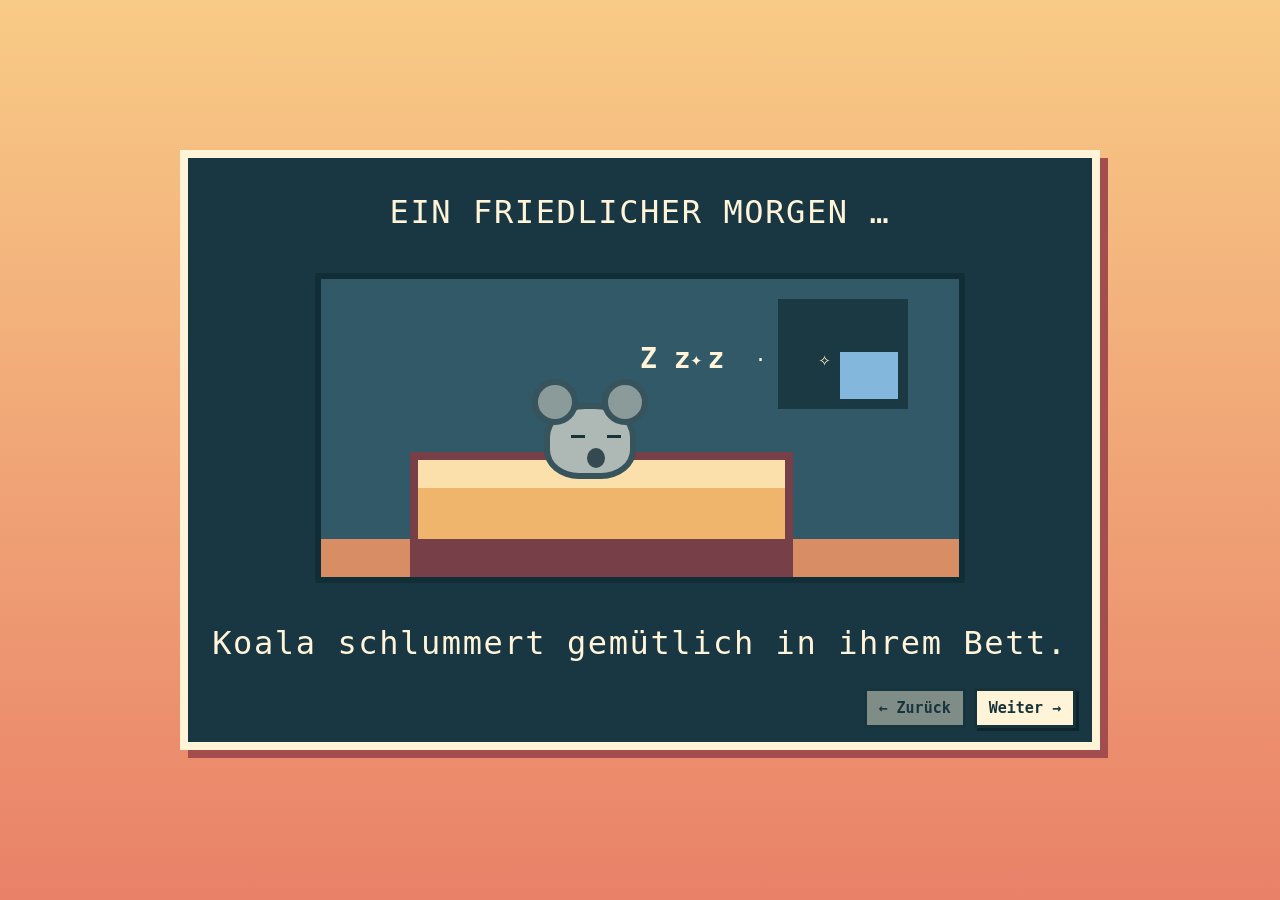
<file: index.html>
<!doctype html>
<html lang="de">
  <head>
    <meta charset="UTF-8" />
    <meta name="viewport" content="width=device-width, initial-scale=1.0" />
    <meta name="theme-color" content="#254f51" />
    <title>Der Tag des Koalas</title>
    <link rel="stylesheet" href="styles.css" />
  </head>
  <body>
    <main class="game-shell">
      <section id="intro" class="intro-screen" aria-label="Vorspann">
        <div class="intro-copy top-copy">EIN FRIEDLICHER MORGEN …</div>
        <div class="intro-bedroom" aria-hidden="true">
          <span class="moon"></span><span class="window-frame"></span><span class="stars">✦ · ✧</span>
          <span class="intro-bed"></span><span class="sleeping-koala"><i></i><b></b></span>
          <span class="zzz">Z z z</span><span class="noise">RUMMS!</span>
        </div>
        <div class="intro-copy bottom-copy" id="intro-caption">Koala schlummert gemütlich in ihrem Bett.</div>
        <div class="intro-controls" aria-label="Vorspann steuern">
          <button id="intro-previous" disabled>← Zurück</button>
          <button id="intro-next">Weiter →</button>
        </div>
      </section>

      <section id="game" class="game" hidden>
        <header class="hud">
          <div><p class="eyebrow">DER TAG DES KOALAS</p><h1 id="room-title">Schlafzimmer</h1></div>
          <div class="progress-wrap"><button id="restart" aria-label="Spiel neu beginnen">↻ Neustart</button></div>
        </header>

        <section id="scene" class="scene bedroom" aria-label="Schlafzimmer-Szene">
          <div class="room-art" aria-hidden="true">
            <span class="wall-window"><i></i></span><span class="wall-picture">♥</span>
            <span class="bed"><i></i><b></b></span><span class="koala"><i></i><b></b></span>
            <span class="rug"></span><span class="kitchen-door bedroom-kitchen-door"></span><button id="bedroom-door" class="bedroom-door-hit" type="button" aria-label="Tür zur Küche öffnen"></button>
            <span class="counter"><i></i><b></b></span><span class="fridge"></span><span class="oven"></span><span class="kitchen-cupboards"><i></i><b></b><em></em></span><button id="cupboard-door" class="cupboard-door-hit" type="button" aria-label="Rechte Schranktür öffnen"></button><span class="bunny-trail"><i></i><b></b><em></em></span><span class="kitchen-door"></span><button id="kitchen-bedroom-door" class="kitchen-bedroom-door-hit" type="button" aria-label="Tür zum Schlafzimmer öffnen"></button><span class="cupboard-inside"></span>
            <span class="cellar-stairs"></span><span class="crates"></span>
            <span class="porch"></span><span class="postboxes"><i></i><b></b><em></em></span>
            <span class="mobile-kitchen"><span class="mobile-fridge"></span><span class="mobile-cupboards"></span><button id="mobile-cupboard-door" class="mobile-cupboard-door" type="button" aria-label="Rechte Schranktür öffnen"></button><span class="mobile-counter"></span><span class="mobile-oven"></span><span class="mobile-door"></span><span class="mobile-paws"><i></i><b></b><em></em></span></span>
          </div>
          <div id="hotspots" class="hotspots"></div>
          <form id="cupboard-puzzle" class="cupboard-puzzle" hidden>
            <label for="cupboard-code">Kiste verschlossen</label>
            <div><input id="cupboard-code" type="text" autocomplete="off" autocapitalize="characters" placeholder="CODE" aria-describedby="code-feedback" /><button>Öffnen</button></div>
            <p id="code-feedback" aria-live="polite"></p>
          </form>
        </section>

        <section class="dialogue" aria-live="polite">
          <span class="speaker">KOALA</span>
          <p id="dialogue-text">„Hmm? Was war das für ein Lärm?“</p>
          <button id="next-dialogue" hidden>Weiter</button>
        </section>
        <div class="story-logo" aria-hidden="true"><span>DER TAG DES</span><strong>KOALAS</strong></div>
      </section>
    </main>
    <script src="game.js"></script>
  </body>
</html>
</file>
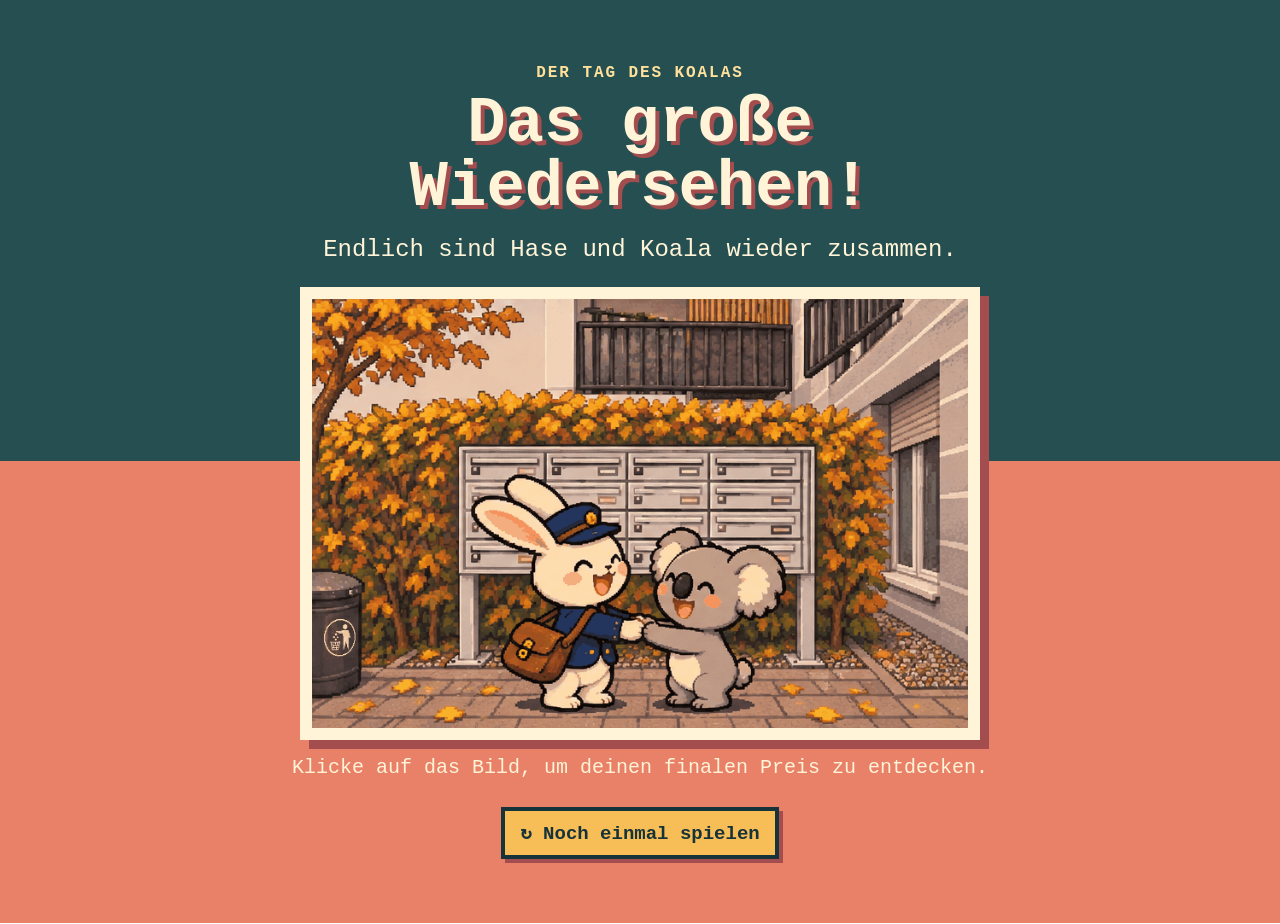
<file: finale/index.html>
<!doctype html>
<html lang="de">
  <head>
    <meta charset="UTF-8" />
    <meta name="viewport" content="width=device-width, initial-scale=1.0" />
    <meta name="theme-color" content="#254f51" />
    <meta name="description" content="Das Wiedersehen von Hase und Koala." />
    <title>Das große Wiedersehen · Der Tag des Koalas</title>
    <link rel="stylesheet" href="finale.css" />
  </head>
  <body>
    <main class="finale" aria-labelledby="finale-title">
      <p class="eyebrow">DER TAG DES KOALAS</p>
      <h1 id="finale-title">Das große Wiedersehen!</h1>
      <p class="lead">Endlich sind Hase und Koala wieder zusammen.</p>

      <button id="flip-card" class="flip-card" type="button" aria-pressed="false" aria-describedby="flip-hint">
        <span class="flip-card-inner">
          <span class="card-face card-front">
            <img src="../img/finale.gif" alt="Das Finale von Hase und Koala." />
          </span>
          <span class="card-face card-back">
            <img src="../img/gift.gif" alt="Ein Geschenk für den finalen Preis." />
          </span>
        </span>
      </button>
      <p id="flip-hint" class="flip-hint">Klicke auf das Bild, um deinen finalen Preis zu entdecken.</p>

      <a id="restart" class="restart" href="../">↻ Noch einmal spielen</a>
    </main>
    <script>
      document.querySelector('#restart').addEventListener('click', () => {
        localStorage.removeItem('koala-party-state');
      });

      const flipCard = document.querySelector('#flip-card');
      const flipHint = document.querySelector('#flip-hint');
      flipCard.addEventListener('click', () => {
        if (flipCard.classList.contains('is-flipped')) {
          window.location.assign('https://my.latticetraining.com/form/add/D95F5B6A-BC9C-4FA5-AA8E-3402621CF8DC');
          return;
        }

        const isFlipped = flipCard.classList.toggle('is-flipped');
        flipCard.setAttribute('aria-pressed', String(isFlipped));
        flipHint.textContent = isFlipped
          ? 'Klicke auf das Geschenk, um deinen finalen Preis zu öffnen.'
          : 'Klicke auf das Bild, um deinen finalen Preis zu entdecken.';
      });
    </script>
  </body>
</html>
</file>
<file: styles.css>
:root { --ink:#17333a; --paper:#fff4d8; --coral:#ed795f; --gold:#f7bd56; --teal:#254f51; --mint:#91c9ac; --sky:#8bb9d8; }
* { box-sizing:border-box; }
body { margin:0; min-height:100vh; color:var(--ink); background:linear-gradient(#f8cb86,#e98168); font-family:monospace; font-size:20px; overflow:hidden; }
button { font:inherit; cursor:pointer; }
.game-shell { width:min(960px,100%); height:100dvh; margin:auto; padding:20px; display:grid; place-items:center; overflow:hidden; }
.intro-screen,.game { width:100%; }
.intro-screen[hidden],.game[hidden] { display:none !important; }
.intro-screen { position:relative; overflow:hidden; min-height:600px; padding:35px 20px 80px; display:flex; flex-direction:column; justify-content:space-between; background:#183743; border:8px solid var(--paper); box-shadow:8px 8px 0 #a44d4e; transition:opacity .65s ease, transform .65s ease; }
.intro-screen.fade-out { opacity:0; transform:translateY(-10px); pointer-events:none; }
.intro-copy { color:var(--paper); text-align:center; letter-spacing:.05em; font-size:clamp(20px,3vw,32px); z-index:2; }
.intro-bedroom { position:relative; height:310px; margin:20px auto; width:min(650px,100%); overflow:hidden; background:#315968; border:6px solid #112d36; box-shadow:inset 0 -38px #d88d64; }
.moon { position:absolute; right:13%; top:28px; width:48px;height:48px;border-radius:50%; background:#ffe0a1; box-shadow:0 0 0 7px #f6b867; }
.window-frame { position:absolute; right:8%; top:20px; width:130px; height:110px; border:10px solid #1a3942; background:#83b8dc; box-shadow:inset 0 43px #1a3942, inset 52px 0 #1a3942; }
.stars { position:absolute;right:17%;top:68px;color:#fff4d8;letter-spacing:20px; }
.intro-bed { position:absolute; bottom:30px; left:14%; width:60%; height:95px; background:#efb56d; border:8px solid #773f48; box-shadow:inset 0 28px #fce0ac, 0 30px #773f48; }
.sleeping-koala,.koala { position:absolute; width:92px;height:76px; border-radius:45% 45% 38% 38%; background:#aeb9b5; border:6px solid #37535b; }
.sleeping-koala { bottom:98px; left:35%; animation:breathe 1.8s infinite; }
.sleeping-koala:before,.koala:before,.sleeping-koala:after,.koala:after { content:""; position:absolute; top:-30px; width:34px; height:34px; border-radius:50%; background:#8a9b99; border:6px solid #37535b; }
.sleeping-koala:before,.koala:before { left:-18px; }
.sleeping-koala:after,.koala:after { right:-18px; }
.sleeping-koala i,.koala i { position:absolute; z-index:2; left:37px; top:39px; width:18px; height:20px; border-radius:50%; background:#344a50; }
.sleeping-koala b { position:absolute; z-index:2; left:21px; top:26px; width:14px; height:3px; background:#17333a; box-shadow:36px 0 #17333a; }
.koala b { position:absolute; z-index:2; left:20px; top:23px; width:13px; height:13px; border-radius:50%; background:#17333a; box-shadow:39px 0 #17333a; }
.intro-screen.wake .sleeping-koala b { left:20px; top:23px; width:13px; height:13px; border-radius:50%; box-shadow:39px 0 #17333a; }
.zzz { position:absolute;left:50%;top:63px;color:#fff4d8;font:700 28px monospace;animation:float 1.6s infinite; }
.noise { position:absolute; left:11%; top:50px; color:#ffdc72; font:700 26px monospace; opacity:0; transform:rotate(-12deg) scale(.5); }
.intro-screen.wake .noise { animation:noise .8s forwards; }.intro-screen.wake .sleeping-koala{animation:jump .35s 2;}.intro-screen.wake .zzz{display:none;}
.intro-controls { position:absolute; z-index:4; right:16px; bottom:14px; display:flex; gap:8px; }.intro-controls button { padding:8px 12px; color:var(--ink); background:var(--paper); border:3px solid var(--ink); box-shadow:3px 3px 0 #0e252b; font:700 15px monospace; }.intro-controls button:disabled { opacity:.45; cursor:not-allowed; box-shadow:none; }
.hud{display:flex;justify-content:space-between;align-items:start;margin-bottom:14px;}.eyebrow{font:700 14px monospace;color:#a44d4e;margin:0 0 8px;}h1{font:700 24px monospace;margin:0;}.progress-wrap{display:flex;gap:12px;align-items:center;font-size:18px}.progress-wrap button{background:var(--gold);border:3px solid var(--ink);min-height:38px;line-height:22px;padding:5px 8px;white-space:nowrap;}
.room-nav{display:flex;gap:8px;flex-wrap:wrap;margin-bottom:14px}.room-nav button{border:3px solid var(--ink);background:var(--paper);padding:8px 14px;box-shadow:3px 3px 0 var(--ink)}.room-nav button.active{background:var(--gold)}.room-nav button:disabled{opacity:.4;cursor:not-allowed}
.scene{position:relative;overflow:hidden;min-height:440px;border:7px solid var(--ink);background:#8bb9d8;box-shadow:7px 7px 0 #a44d4e}.scene-tag{position:absolute;z-index:5;left:14px;top:12px;padding:8px;background:#fff4d8;border:3px solid var(--ink);font-size:18px}.room-art{position:absolute;inset:0;overflow:hidden}.scene:after{content:"";position:absolute;bottom:0;left:0;right:0;height:86px;background:#b87359;border-top:8px solid #8c4f49}
.wall-window{position:absolute;right:12%;top:52px;width:155px;height:130px;background:#a8d8ec;border:10px solid #315968;box-shadow:inset 65px 0 #315968,inset 0 54px #315968}.wall-window i{position:absolute;right:13px;top:20px;width:28px;height:28px;border-radius:50%;background:#fff2a5}.wall-picture{position:absolute;left:15%;top:65px;width:60px;height:65px;text-align:center;padding-top:16px;background:#fff4d8;border:7px solid #9b5a4c;color:#ed795f}
.bed{position:absolute;bottom:82px;left:17%;width:54%;height:120px;background:#e58d70;border:8px solid #773f48;box-shadow:inset 0 35px #fee2b1}.bed i{position:absolute;left:12px;top:8px;width:45%;height:35px;background:#fff4d8}.bed b{position:absolute;bottom:-45px;left:5px;width:18px;height:45px;background:#773f48;box-shadow:calc(54vw - 140px) 0 #773f48}.koala{bottom:143px;left:41%;z-index:1}.rug{position:absolute;bottom:10px;left:32%;width:280px;height:55px;border-radius:50%;background:#f4bd6a;border:6px solid #8e4e4a}.door{position:absolute;right:6%;bottom:86px;width:90px;height:205px;background:#84524e;border:8px solid #603a40}.door:after{content:"";position:absolute;right:12px;top:100px;width:12px;height:12px;background:#f7bd56}
.counter{display:none;position:absolute;bottom:84px;left:27%;width:42%;height:125px;background:#eeb671;border:8px solid #80494a;box-shadow:inset 0 35px #fff0c5}.counter i,.counter b{display:none}.fridge,.oven{display:none;position:absolute;left:5%;bottom:84px;width:110px;height:245px;background:#b5dad4;border:8px solid #3d6163;box-shadow:inset 0 108px #3d6163}.oven{left:47%;bottom:84px;width:92px;height:115px;background:#e98168;box-shadow:none}.oven:after{content:"";position:absolute;left:18px;top:40px;width:44px;height:40px;background:#264750}.kitchen-cupboards,.kitchen-door{display:none}.kitchen .wall-window,.kitchen .wall-picture,.kitchen .bed,.kitchen .koala,.kitchen .rug,.kitchen .door{display:none}.kitchen{background:#f0c979}.kitchen:after{background:#cf8060;border-top-color:#8c4f49}.kitchen .counter,.kitchen .fridge,.kitchen .oven,.kitchen .kitchen-cupboards,.kitchen .kitchen-door{display:block}.kitchen-cupboards{position:absolute;left:48%;top:48px;width:330px;height:82px;border:8px solid #80494a;transform:translateX(-50%);background:linear-gradient(90deg,#e98068 0 31%,#80494a 31% 34%,#efad61 34% 64%,#80494a 64% 67%,#9bbfa3 67% 100%)}.kitchen-cupboards i,.kitchen-cupboards b,.kitchen-cupboards em{display:none}.kitchen-door{position:absolute;right:4%;bottom:84px;width:90px;height:210px;background:#8c5850;border:8px solid #603a40}.kitchen-door:before{content:"";position:absolute;right:12px;top:108px;width:12px;height:12px;background:#f7bd56}
.cellar{background:#52666a}.cellar-stairs,.crates{display:none}.cellar .wall-window,.cellar .wall-picture,.cellar .bed,.cellar .koala,.cellar .rug,.cellar .door{display:none}.cellar .cellar-stairs{display:block;position:absolute;right:5%;bottom:84px;width:310px;height:270px;background:repeating-linear-gradient(#36474e 0 24px,#9a6554 24px 48px);transform:skewY(-10deg);border:8px solid #35454a}.cellar .crates{display:block;position:absolute;left:14%;bottom:84px;width:220px;height:180px;background:repeating-linear-gradient(90deg,#9c674e 0 70px,#603e3b 70px 82px),repeating-linear-gradient(#b67c58 0 56px,#603e3b 56px 68px);border:7px solid #603e3b}
.doorstep{background:#8cc1d7}.porch,.postboxes{display:none}.doorstep .wall-window,.doorstep .wall-picture,.doorstep .bed,.doorstep .koala,.doorstep .rug,.doorstep .door{display:none}.doorstep .porch{display:block;position:absolute;bottom:82px;left:0;right:0;height:180px;background:repeating-linear-gradient(90deg,#d39568 0 35px,#9e644e 35px 42px);border-top:9px solid #7a4c44}.doorstep .postboxes{display:block;position:absolute;left:15%;bottom:120px;width:330px;height:165px;background:#e98068;border:8px solid #713f43;box-shadow:110px 0 #efaf62,220px 0 #7db6a0}.postboxes i,.postboxes b,.postboxes em{position:absolute;top:46px;left:20px;width:56px;height:12px;background:#673a42;box-shadow:110px 0 #673a42,220px 0 #673a42}.postboxes b{top:102px;background:#ffe8ad;box-shadow:110px 0 #ffe8ad,220px 0 #ffe8ad}.postboxes em{display:none}
.hotspots{position:absolute;inset:0;z-index:4;pointer-events:none}.hotspot{position:absolute;pointer-events:auto;padding:8px 12px;color:#17333a;background:#fff4d8;border:3px solid #17333a;box-shadow:3px 3px 0 #17333a;font-size:16px;animation:pulse 1.7s infinite}.hotspot:hover,.hotspot:focus{background:#f7bd56;transform:translate(-2px,-2px);outline:none}.hotspot.done{display:none}.dialogue{margin-top:18px;min-height:105px;padding:14px 18px;background:#fff4d8;border:5px solid var(--ink);box-shadow:6px 6px 0 #a44d4e}.speaker{font:700 13px monospace;color:#a44d4e}.dialogue p{margin:6px 0 0;font-size:22px}.dialogue button{float:right;background:var(--gold);border:3px solid var(--ink);padding:3px 10px}
.story-logo{display:none}
.scene.celebration:before{content:"✦  ✧  ★  ✦  ✧  ★  ✦";position:absolute;z-index:6;inset:44px 0 auto;color:#fff4a3;text-align:center;font:700 28px monospace;letter-spacing:12px;animation:float 1.2s infinite}.scene.celebration .room-art:before{content:"PARTY!";position:absolute;z-index:3;left:36%;top:25%;padding:14px;background:#ed795f;color:#fff4d8;border:5px solid #17333a;font:700 24px monospace;transform:rotate(-6deg)}
.kitchen .kitchen-cupboards i { display:block; position:absolute; left:43px; top:50px; width:18px; height:7px; background:#673a42; box-shadow:102px 0 #673a42,204px 0 #673a42; }
.cupboard-door-hit,.mobile-cupboard-door,.bedroom-door-hit,.kitchen-bedroom-door-hit { display:none; }.kitchen .cupboard-door-hit { display:block; position:absolute; z-index:3; left:calc(48% + 55px); top:48px; width:102px; height:82px; padding:0; border:0; background:transparent; cursor:pointer; }.bedroom .bedroom-door-hit { display:block; position:absolute; z-index:3; right:6%; bottom:86px; width:90px; height:205px; padding:0; border:0; background:transparent; cursor:pointer; }.kitchen .kitchen-bedroom-door-hit { display:block; position:absolute; z-index:3; right:4%; bottom:84px; width:90px; height:210px; padding:0; border:0; background:transparent; cursor:pointer; }.kitchen .cupboard-door-hit:focus-visible,.mobile-cupboard-door:focus-visible,.bedroom-door-hit:focus-visible,.kitchen-bedroom-door-hit:focus-visible { outline:3px solid #f7bd56; outline-offset:-5px; }
.kitchen .fridge:after { content:""; position:absolute; left:84px; top:38px; width:7px; height:44px; background:#315b60; box-shadow:0 110px #315b60; }
.kitchen .oven:before { content:""; position:absolute; left:18px; top:15px; width:44px; height:7px; background:#80494a; }
.bunny-trail { display:none; }
.kitchen .bunny-trail { display:block; position:absolute; left:47%; top:144px; width:140px; height:105px; z-index:2; transform:rotate(-18deg); }
.bunny-trail i,.bunny-trail b,.bunny-trail em { position:absolute; width:16px; height:12px; border-radius:45% 45% 55% 55%; background:#8e5b50; }
.bunny-trail i:before,.bunny-trail b:before,.bunny-trail em:before { content:""; position:absolute; left:-2px; top:-12px; width:5px; height:13px; border-radius:50%; background:#8e5b50; box-shadow:13px 0 #8e5b50; }
.bunny-trail i:after,.bunny-trail b:after,.bunny-trail em:after { content:""; position:absolute; left:5px; top:-15px; width:5px; height:15px; border-radius:50%; background:#8e5b50; }
.bunny-trail i { left:-12px; top:30px; transform:rotate(-9deg); }.bunny-trail b { left:48px; top:22px; transform:rotate(7deg); }.bunny-trail em { left:91px; top:9px; transform:rotate(-9deg); }
.cupboard-inside { display:none; }
.mobile-kitchen { display:none; }
.cupboard { background:#3d4146; }
.cupboard:after { background:#6a4d43; border-top-color:#422f31; }
.cupboard .wall-window,.cupboard .wall-picture,.cupboard .bed,.cupboard .koala,.cupboard .rug,.cupboard .door,.cupboard .counter,.cupboard .fridge,.cupboard .oven,.cupboard .kitchen-cupboards,.cupboard .bunny-trail,.cupboard .kitchen-door,.cupboard .cellar-stairs,.cupboard .crates,.cupboard .porch,.cupboard .postboxes { display:none; }
.cupboard .cupboard-inside { display:block; position:absolute; left:13%; right:13%; top:35px; bottom:86px; border:12px solid #6b443d; background:repeating-linear-gradient(#aa704f 0 105px,#5c3935 105px 120px); box-shadow:inset 0 0 0 10px #382d31; }
.cupboard .cupboard-inside:before { content:""; position:absolute; left:50%; top:58px; width:210px; height:120px; transform:translateX(-50%); background:#d49455; border:10px solid #693d38; box-shadow:inset 0 38px #eeb873; }
.cupboard .cupboard-inside:after { content:"✦"; position:absolute; left:50%; top:104px; width:34px; height:34px; transform:translateX(-50%); text-align:center; padding-top:3px; color:#f9dc7d; background:#58383a; border:6px solid #2f292f; }
.cupboard .hotspot[data-action="back"] { left:8%!important; right:auto!important; top:3%!important; bottom:auto!important; }
.cupboard-puzzle { position:absolute; z-index:6; left:50%; bottom:22px; width:min(520px,88%); transform:translateX(-50%); padding:10px 14px; color:#fff4d8; background:#23383e; border:4px solid #fff4d8; box-shadow:5px 5px 0 #1a2025; font-size:16px; text-align:center; }
.cupboard-puzzle label { display:block; margin-bottom:8px; }.cupboard-puzzle input { width:140px; padding:7px; border:3px solid #17333a; font:700 17px monospace; text-transform:uppercase; }.cupboard-puzzle button { margin-left:6px; padding:7px 10px; color:#17333a; background:#f7bd56; border:3px solid #17333a; font:700 15px monospace; }.cupboard-puzzle p { min-height:18px; margin:7px 0 0; color:#ffd68a; }
.letter-found .cupboard-inside:before { content:"WO TRÄUME\A NACHTS WOHNEN,\A LIEGT IM SCHATTEN\A DER NÄCHSTE HINWEIS."; white-space:pre; left:50%; top:32px; width:260px; height:180px; padding-top:24px; color:#3d4146; background:#fff0c5; border-color:#c89d62; box-shadow:none; font:700 17px monospace; line-height:1.7; text-align:center; transform:translateX(-50%) rotate(-3deg); }.letter-found .cupboard-inside:after { display:none; }
@keyframes breathe{50%{transform:translateY(5px) scaleY(.96)}}@keyframes float{50%{transform:translateY(-10px)}}@keyframes noise{20%,70%{opacity:1;transform:rotate(-12deg) scale(1.1)}100%{opacity:1;transform:rotate(-12deg) scale(1)}}@keyframes jump{50%{transform:translateY(-28px)}}@keyframes pulse{50%{box-shadow:3px 3px 0 var(--ink),0 0 0 5px #f7bd5666}}
@media (max-width:600px), (hover:none) and (pointer:coarse), (max-width:900px) and (orientation:landscape){.game-shell{padding:10px}.intro-screen{min-height:560px}.scene{min-height:420px}.scene-tag{font-size:14px}.hud{align-items:center}h1{font-size:22px}.eyebrow{font-size:12px}.progress-wrap{font-size:19px}.room-nav{gap:5px}.room-nav button{padding:6px 8px;font-size:19px}.wall-window{right:4%;transform:scale(.75);transform-origin:top right}.bed{left:4%;width:71%}.koala{left:36%}.postboxes{transform:scale(.7);transform-origin:left bottom!important}.cellar-stairs{transform:scale(.72) skewY(-10deg)!important;transform-origin:bottom right!important}.dialogue p{font-size:23px}}@media(prefers-reduced-motion:reduce){*,*:before,*:after{animation-duration:.01ms!important;animation-iteration-count:1!important;scroll-behavior:auto!important}}
@media (max-width:600px), (hover:none) and (pointer:coarse), (max-width:900px) and (orientation:landscape){
  .scene{min-height:360px}.hotspot{max-width:calc(100% - 16px);padding:6px 8px;font-size:13px;white-space:nowrap}
  .kitchen-cupboards{width:260px!important;height:70px!important;top:32px!important}
  .kitchen .fridge{left:3%;bottom:70px;width:78px;height:180px}.kitchen .counter{left:24%;bottom:70px;width:52%;height:102px}.kitchen .oven{left:45%;bottom:70px;width:68px;height:88px}.kitchen .kitchen-door{right:3%;bottom:70px;width:65px;height:170px}
  .kitchen .fridge:after{left:58px;top:26px;height:33px;box-shadow:0 79px #315b60}.kitchen .oven:before{left:10px;top:10px;width:38px}.kitchen .oven:after{left:12px;top:32px;width:32px;height:30px}
  .kitchen .hotspot[data-action="cupboard"]{left:auto!important;right:8px;top:19%!important}.kitchen .hotspot[data-action="back"]{left:auto!important;right:8px;top:62%!important}
  .cupboard .cupboard-inside{left:7%;right:7%;top:24px;bottom:70px}.cupboard-puzzle{bottom:10px;font-size:12px}.cupboard-puzzle input{width:110px;font-size:14px}
}
@media (max-width:600px), (hover:none) and (pointer:coarse), (max-width:900px) and (orientation:landscape){
  .kitchen .room-art > span:not(.mobile-kitchen){display:none!important}.kitchen .mobile-kitchen{position:absolute;inset:0;display:grid!important;grid-template-columns:20% 1fr 17%;grid-template-rows:29% 1fr;gap:16px;padding:26px 22px 76px;background:#f0c979}.kitchen .cupboard-door-hit{display:none!important}.mobile-cupboard-door{display:block;position:absolute;z-index:3;left:calc(27% + 120px);bottom:calc(64px + 85px + 52px);width:60px;height:52px;padding:0;border:0;background:transparent;cursor:pointer}
  .mobile-fridge{grid-row:1 / 3;background:linear-gradient(#b5dad4 0 47%,#3d6163 47% 51%,#b5dad4 51%);border:5px solid #3d6163;box-shadow:inset -10px 0 #8db9b6;transform:scale(.86);transform-origin:center}.mobile-fridge:after{content:"";display:block;width:4px;height:31%;margin:14px 8px 0 auto;background:#315b60;box-shadow:0 calc(100% + 26px) #315b60}
  .mobile-cupboards{grid-column:2;grid-row:1;border:5px solid #80494a;background:linear-gradient(90deg,#e98068 0 31%,#80494a 31% 34%,#efad61 34% 64%,#80494a 64% 67%,#9bbfa3 67%);transform:scale(.88);transform-origin:center}.mobile-counter{grid-column:2;grid-row:2;border:5px solid #80494a;background:linear-gradient(#fff0c5 0 26%,#eeb671 26%);transform:scale(.88);transform-origin:center}.mobile-oven{grid-column:2;grid-row:2;align-self:end;justify-self:center;width:54px;height:72px;border:5px solid #80494a;background:#e98168;box-shadow:inset 0 17px #f5b171}.mobile-oven:after{content:"";display:block;width:28px;height:23px;margin:12px auto;background:#264750}.mobile-door{grid-column:3;grid-row:1 / 3;border:5px solid #603a40;background:#8c5850;transform:scale(.86);transform-origin:center}.mobile-door:after{content:"";display:block;width:9px;height:9px;margin:45px 6px 0 auto;background:#f7bd56}
  .mobile-paws{position:absolute;left:38%;top:27%;color:#8e5b50;font:16px monospace;letter-spacing:5px;transform:rotate(-18deg)}
  .kitchen .hotspot[data-action="cupboard"]{top:7%!important;right:7px}.kitchen .hotspot[data-action="back"]{top:70%!important;right:7px}
}
@media (max-width:600px), (hover:none) and (pointer:coarse), (max-width:900px) and (orientation:landscape){
  .game-shell{height:100dvh;padding:8px;place-items:start stretch}.game{height:auto;display:block}
  .hud{margin:0;align-items:center}.eyebrow{display:none}h1{font-size:18px}.progress-wrap button{min-height:31px;padding:3px 6px;font-size:13px}
  .scene{height:auto;min-height:0;aspect-ratio:1 / 1}.dialogue{min-height:67px;margin:8px 0 0;padding:8px 10px;border-width:4px}.speaker{font-size:11px}.dialogue p{margin-top:3px;font-size:18px}
  .scene:after{height:62px}.kitchen .fridge,.kitchen .counter,.kitchen .oven,.kitchen .kitchen-door{bottom:62px}.cupboard .cupboard-inside{bottom:62px}
}
@media (max-width:900px) and (orientation:landscape){
  .game-shell{height:100dvh;padding:8px;overflow:hidden}.game{height:100%;max-height:100%;min-height:0;display:grid;grid-template-columns:minmax(0,1fr) 220px;grid-template-rows:32px minmax(0,1fr);gap:8px;overflow:hidden}
  .hud{grid-column:1 / 3;grid-row:1;min-height:0}.scene{grid-column:1;grid-row:2;height:100%;max-height:100%;min-height:0;aspect-ratio:auto}.dialogue{grid-column:2;grid-row:2;min-height:0;max-height:100%;margin:0;padding:10px;font-size:15px;overflow:auto}.dialogue p{font-size:17px}
  .kitchen .mobile-kitchen{padding:18px 28px 66px;gap:20px}.kitchen .hotspot[data-action="cupboard"]{top:8%!important;right:10px}.kitchen .hotspot[data-action="back"]{top:66%!important;right:10px}
  .cupboard-puzzle{bottom:8px;width:min(440px,82%)}
}
@media (max-width:600px) and (orientation:portrait), (hover:none) and (pointer:coarse) and (orientation:portrait){
  .scene .room-art{transform:scale(.76);transform-origin:center center}
  .hotspot{font-size:12px;padding:5px 7px}
  .bedroom .room-art{transform:none}
  .bedroom .wall-window{right:6%;top:24px;transform:scale(.52);transform-origin:top right}.bedroom .wall-picture{left:9%;top:42px;transform:scale(.72);transform-origin:top left}
  .bedroom .bed{left:7%;bottom:66px;width:55%;height:86px}.bedroom .bed b{bottom:-34px;height:34px;box-shadow:calc(54vw - 170px) 0 #773f48}.bedroom .koala{left:29%;bottom:125px;transform:scale(.78);transform-origin:bottom center}
  .bedroom .rug{left:15%;bottom:9px;width:190px;height:40px}.bedroom .kitchen-door{right:6%;bottom:66px;width:62px;height:154px}
  .bedroom .bedroom-door-hit{right:6%;bottom:66px;width:62px;height:154px}
  .kitchen .kitchen-bedroom-door-hit{right:5%;bottom:64px;width:55px;height:108px}
  .bedroom .hotspot[data-action="to-kitchen"]{left:auto!important;right:7px;top:51%!important}
  .story-logo{display:block;margin:24px auto 0;width:max-content;text-align:center;color:#a75f4f;font-family:monospace;font-weight:900;line-height:.95;letter-spacing:1px;text-shadow:1px 1px 0 #f6ca82,-1px -1px 0 #70414a;pointer-events:none}.story-logo span{display:block;font-size:9px}.story-logo strong{display:block;font-size:18px}
  .kitchen .room-art{transform:none}.kitchen .mobile-kitchen{display:block!important;padding:0;background:#f0c979}
  .kitchen .mobile-fridge{position:absolute;left:7%;bottom:64px;width:58px;height:140px;border-width:5px;transform:none}.kitchen .mobile-fridge:after{width:4px;height:38px;margin:14px 7px 0 auto;box-shadow:0 67px #315b60}
  .kitchen .mobile-cupboards{position:absolute;left:27%;top:auto;bottom:calc(64px + 85px + 52px);width:180px;height:52px;border-width:5px;transform:none}.kitchen .mobile-counter{position:absolute;left:27%;bottom:64px;width:180px;height:85px;border-width:5px;transform:none}.kitchen .mobile-oven{position:absolute;left:calc(27% + 58px);bottom:64px;width:58px;height:70px;border-width:5px}.kitchen .mobile-oven:after{width:27px;height:21px;margin:11px auto}
  .kitchen .mobile-door{position:absolute;right:5%;bottom:64px;width:55px;height:108px;border-width:5px;transform:none}.kitchen .mobile-door:after{margin:32px 6px 0 auto}
  .kitchen .mobile-paws{position:absolute;left:42%;top:33%;width:105px;height:100px;transform:rotate(-18deg)}.mobile-paws i,.mobile-paws b,.mobile-paws em{position:absolute;width:12px;height:9px;border-radius:50%;background:#8e5b50}.mobile-paws i:before,.mobile-paws b:before,.mobile-paws em:before{content:"";position:absolute;left:0;top:-6px;width:4px;height:6px;border-radius:50%;background:#8e5b50;box-shadow:8px 0 #8e5b50}.mobile-paws i:after,.mobile-paws b:after,.mobile-paws em:after{content:"";position:absolute;left:4px;top:-8px;width:4px;height:6px;border-radius:50%;background:#8e5b50}.mobile-paws i{left:0;top:75px;transform:rotate(-9deg)}.mobile-paws b{left:43px;top:65px;transform:rotate(-4deg)}.mobile-paws em{left:86px;top:42px;transform:rotate(-9deg)}.kitchen .hotspot[data-action="cupboard"]{top:38%!important;right:20px}.kitchen .hotspot[data-action="back"]{top:calc(100% - 64px)!important;right:4px}
}
/* Shared bedroom-door design across the bedroom and kitchen scenes. */
.bedroom .kitchen-door,.kitchen .kitchen-door { display:block; right:6%; bottom:86px; width:90px; height:205px; background:#84524e; border:8px solid #603a40; }
.bedroom .kitchen-door:before,.kitchen .kitchen-door:before { top:128px; }
.kitchen .kitchen-bedroom-door-hit { right:6%; bottom:86px; width:90px; height:205px; }
@media (max-width:600px) and (orientation:portrait), (hover:none) and (pointer:coarse) and (orientation:portrait){
  .bedroom .kitchen-door,.kitchen .kitchen-door { right:6%; bottom:66px; width:62px; height:154px; border-width:8px; }
  .bedroom .kitchen-door:before,.kitchen .kitchen-door:before { right:8px; top:94px; width:9px; height:9px; }
  .kitchen .mobile-door { right:6%; bottom:66px; width:62px; height:154px; border-width:8px; background:#84524e; }.kitchen .mobile-door:after { position:absolute; right:8px; top:94px; width:9px; height:9px; margin:0; }
  .kitchen .kitchen-bedroom-door-hit { right:6%; bottom:66px; width:62px; height:154px; }
}
@media(prefers-reduced-motion:reduce){*,*:before,*:after{animation-duration:.01ms!important;animation-iteration-count:1!important;scroll-behavior:auto!important}}
</file>
<file: finale/finale.css>
:root { --ink:#17333a; --paper:#fff4d8; --coral:#ed795f; --gold:#f7bd56; --teal:#254f51; }
* { box-sizing:border-box; }
body { min-height:100vh; min-height:100dvh; margin:0; color:var(--ink); background:linear-gradient(#254f51 0 50%,#e98168 50%); font-family:monospace; }
.finale { width:min(850px,calc(100% - 32px)); min-height:100vh; min-height:100dvh; margin:auto; padding:clamp(28px,6vw,64px) 16px; display:flex; flex-direction:column; align-items:center; justify-content:center; text-align:center; }
.eyebrow { margin:0 0 10px; color:#ffe19b; font-weight:700; letter-spacing:.12em; font-size:clamp(12px,2vw,16px); }
h1 { margin:0; color:var(--paper); font-size:clamp(32px,7vw,64px); line-height:1; text-shadow:4px 4px 0 #a44d4e; }
.lead { margin:16px 0 24px; color:var(--paper); font-size:clamp(17px,3vw,24px); }
.flip-card { width:min(680px,100%); aspect-ratio:3 / 2; padding:0; cursor:pointer; border:0; background:transparent; perspective:1200px; }
.flip-card-inner { position:relative; display:block; width:100%; height:100%; transition:transform .7s ease; transform-style:preserve-3d; }
.flip-card.is-flipped .flip-card-inner { transform:rotateY(180deg); }
.card-face { position:absolute; inset:0; display:grid; place-items:center; padding:0; overflow:hidden; background:var(--paper); border:12px solid var(--paper); box-shadow:9px 9px 0 #a44d4e; backface-visibility:hidden; }
.card-back { transform:rotateY(180deg); }
.card-face img { display:block; max-width:100%; width:100%; height:100%; border:0; object-fit:contain; background:#254f51; }
.card-back img { width:auto; height:84%; max-width:84%; max-height:84%; object-fit:contain; background:transparent; transform:translateY(-5%); }
.flip-card:focus-visible { outline:4px solid #ffe19b; outline-offset:8px; }
.flip-hint { margin:16px 0 0; color:var(--paper); font-size:clamp(15px,2.5vw,20px); }
.restart { margin-top:28px; padding:10px 15px; color:var(--ink); background:var(--gold); border:4px solid var(--ink); box-shadow:4px 4px 0 #a44d4e; font-weight:700; font-size:clamp(15px,2.5vw,19px); text-decoration:none; }
.restart:hover,.restart:focus-visible { background:var(--paper); transform:translate(-2px,-2px); outline:none; }
@media (max-height:680px) { .finale { padding-block:18px; }.lead { margin:9px 0 14px; }.card-face { padding:8px; }.flip-hint { margin-top:9px; }.restart { margin-top:15px; } }
@media (prefers-reduced-motion:reduce) { *,*:before,*:after { scroll-behavior:auto; transition-duration:.01ms!important; } }
</file>
